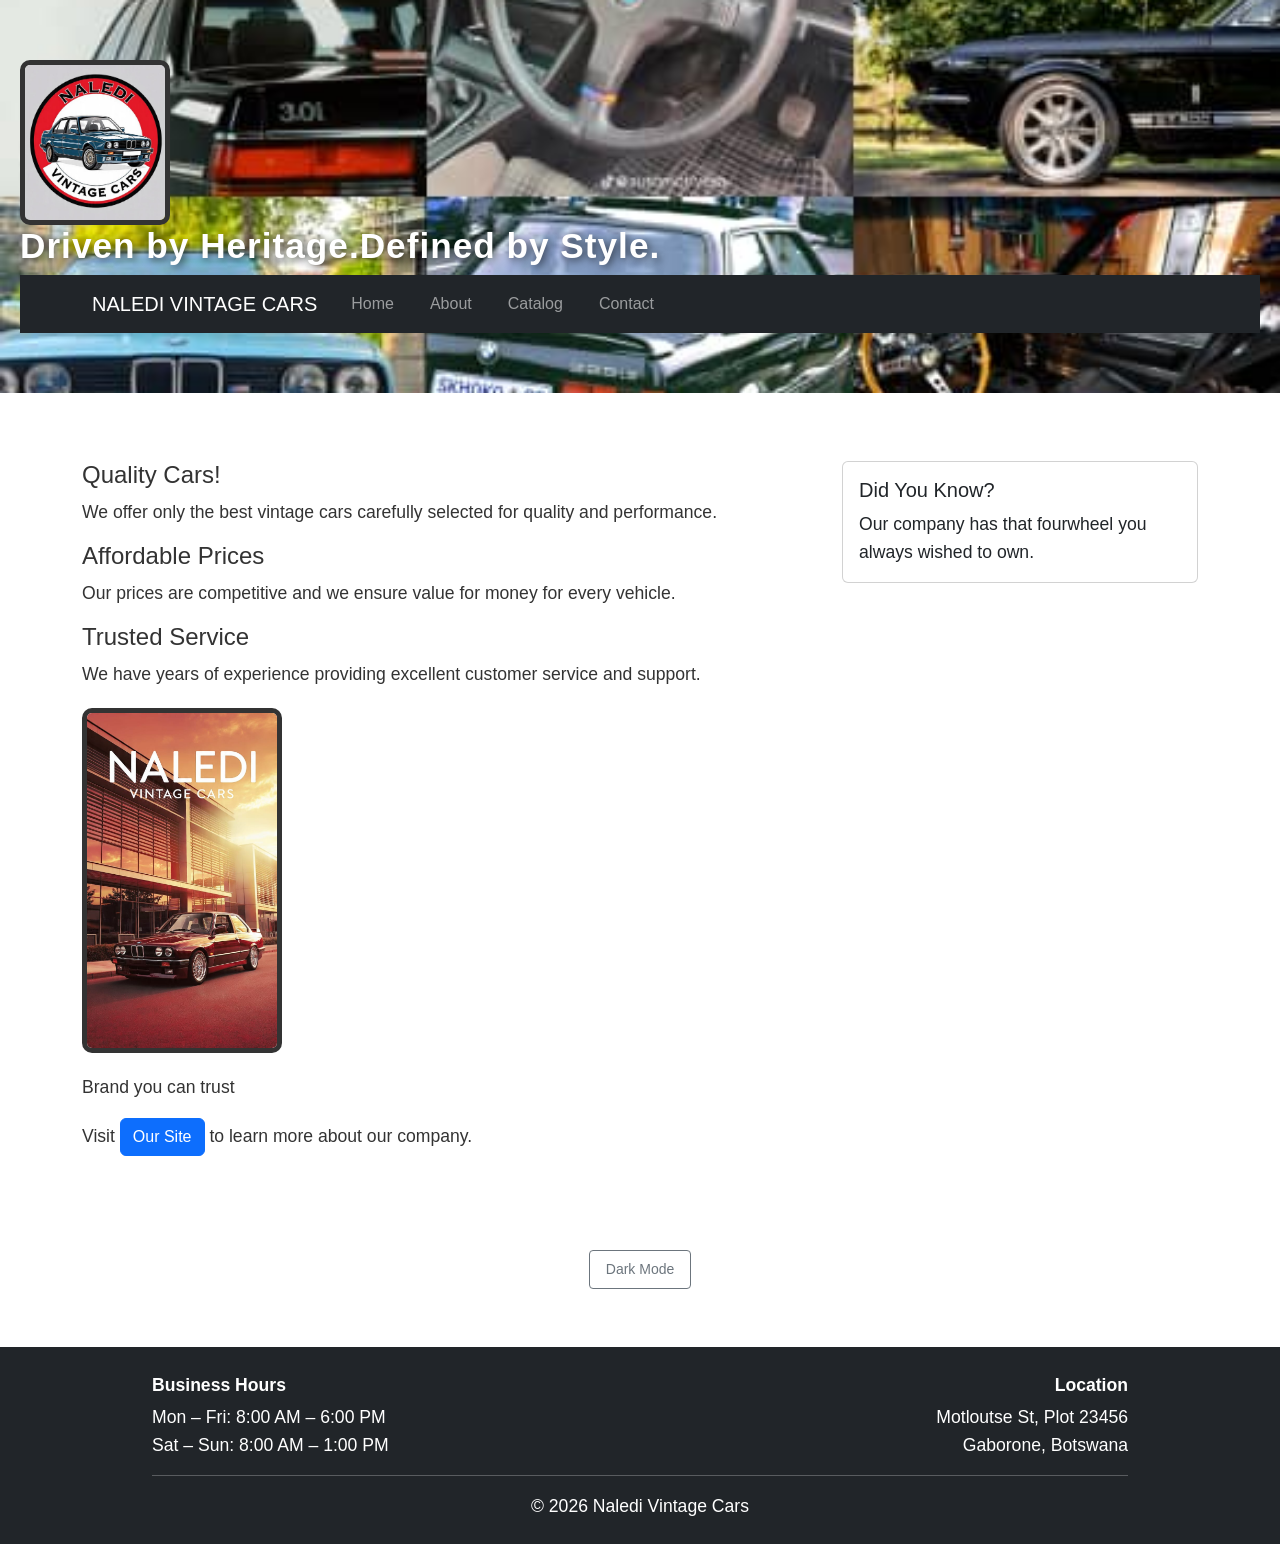
<file: index.html>
<!DOCTYPE html> 

<html lang="en"> 

<head> 

    <meta charset="UTF-8"> 

    <meta name="viewport" content="width=device-width, initial-scale=1.0"> 

    <title>Naledi Vintage Cars</title> 

    <!-- Bootstrap CSS --> 

   <link href="https://cdn.jsdelivr.net/npm/bootstrap@5.3.0/dist/css/bootstrap.min.css" rel="stylesheet"> 

    <link rel="stylesheet" href="styles.css"> 
    
</head> 

<body> 

<header class="site-header"> 
         
    <h1 id="NALEDI VINTAGE CARS"></h1>  <!-- REPLACE your old <h1>Your Full Name</h1> with this --> 
    
     <div class="d-flex justify-content-between"> 
    <img src="logo.jpg" alt="NALEDI VINTAGE CARS" width="150"> 
     </div>
    
     <div class="d-flex justify-content-between">  
    <h2 class="hero-tagline">Driven by Heritage.Defined by Style.</h2>
   </div>
    
    <nav class="navbar navbar-expand-lg navbar-dark bg-dark"> 

        <div class="container"> 

            <a class="navbar-brand" href="index.html">NALEDI VINTAGE CARS</a> 

            <button class="navbar-toggler" type="button" data-bs-toggle="collapse" data-bs-target="#navbarNav"> 

                <span class="navbar-toggler-icon"></span> 

            </button> 

            <div class="collapse navbar-collapse" id="navbarNav"> 

                <ul class="navbar-nav"> 

                    <li class="nav-item"> 

                        <a class="nav-link" href="index.html">Home</a> 

                    </li> 

                    <li class="nav-item"> 

                        <a class="nav-link" href="about.html">About</a> 

                    </li> 
                     <li class="nav-item"> 

                        <a class="nav-link" href="catalog.html">Catalog</a> 

                    </li> 


                    <li class="nav-item"> 

                        <a class="nav-link" href="contact.html">Contact</a> 

                    </li> 

                </ul> 

            </div> 

        </div> 

    </nav> 

</header>   

 <main class="container my-5"> 

    <div class="row"> 

        <div class="col-md-8"> 

            <h4>Quality Cars!</h4>
            <p>We offer only the best vintage cars carefully selected for quality and performance.</p>
        
           <h4>Affordable Prices</h4>
           <p>Our prices are competitive and we ensure value for money for every vehicle.</p>
        
           <h4>Trusted Service</h4>
           <p>We have years of experience providing excellent customer service and support.</p>

           <img src="ourcompany.jpg"  width="200" height="100" alt="Brand you can trust"> <p>Brand you can trust</p>

            <p class="mt-3">Visit <a href="https://oursite.com" class="btn btn-primary">Our Site</a> to learn more about our company.</p> 

        </div> 

        <div class="col-md-4"> 

            <div class="card"> 

                <div class="card-body"> 

                    <h5 class="card-title">Did You Know?</h5> 

                    <p class="card-text">Our company has that fourwheel you always wished to own.</p> 

                </div> 

            </div> 

        </div> 

    </div> 

</main> 

<div class="container text-center my-4">
        <button id="theme-toggle" class="btn btn-outline-secondary btn-sm">Dark Mode</button>
    </div>

    <!-- Footer -->
    <footer class="bg-dark text-white p-4 mt-5">
        <div class="container" style="max-width: 1000px;">
            <div class="row text-center text-md-start">
                <div class="col-md-6 mb-3 mb-md-0">
                    <p class="mb-1"><strong>Business Hours</strong></p>
                    <p class="mb-0">Mon – Fri: 8:00 AM – 6:00 PM</p>
                    <p class="mb-0">Sat – Sun: 8:00 AM – 1:00 PM</p>
                </div>
                <div class="col-md-6 text-md-end">
                    <p class="mb-1"><strong>Location</strong></p>
                    <p class="mb-0">Motloutse St, Plot 23456</p>
                    <p class="mb-0">Gaborone, Botswana</p>
                </div>
            </div>
            <hr class="bg-light">
            <p class="text-center mb-0">© 2026 Naledi Vintage Cars</p>
        </div>
    </footer>  

     <button id="back-to-top" title="Go to top">&#8593;</button>
    
 <!-- Bootstrap JS and dependencies --> 

<script src="https://cdn.jsdelivr.net/npm/@popperjs/core@2.11.6/dist/umd/popper.min.js"></script> 

<script src="https://cdn.jsdelivr.net/npm/bootstrap@5.3.0/dist/js/bootstrap.min.js"></script> 

    <script src="script.js"></script> 
    
</body> 

</html>
</file>
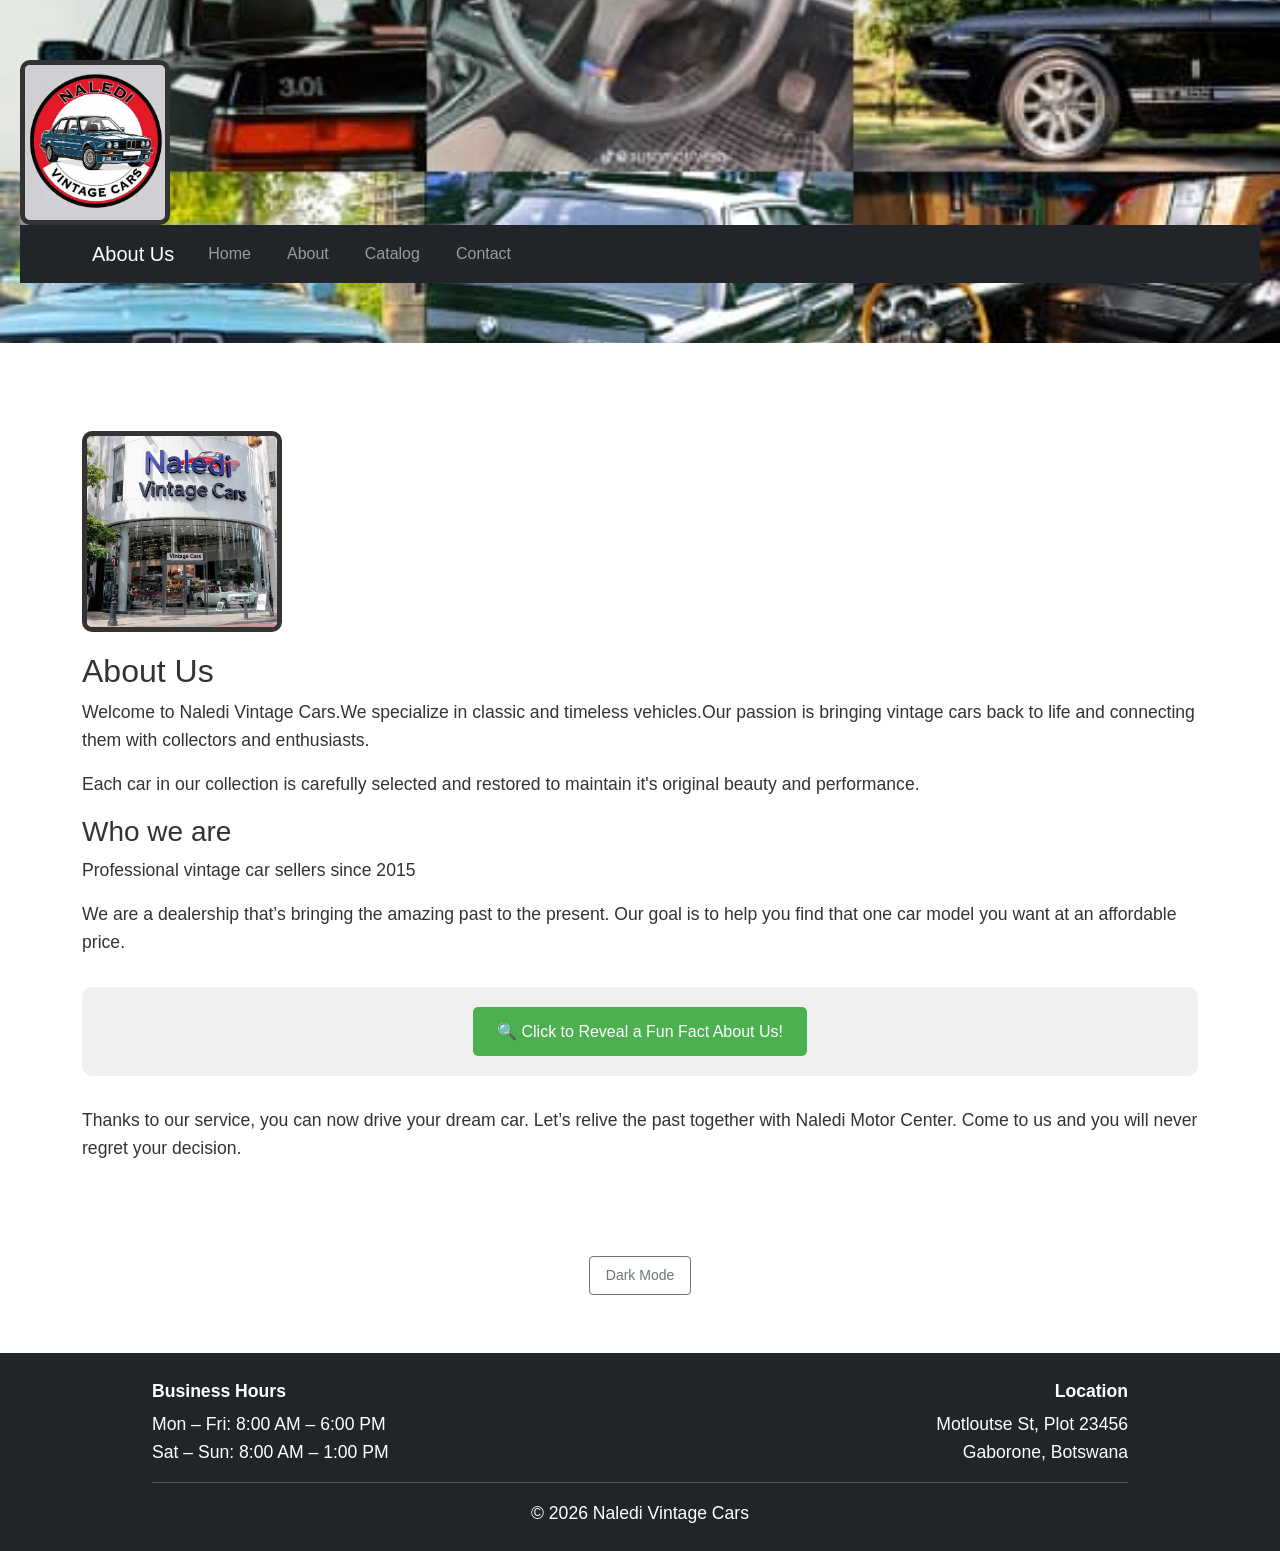
<file: about.html>
<!DOCTYPE html> 

<html lang="en"> 

<head> 

    <meta charset="UTF-8"> 

    <meta name="viewport" content="width=device-width, initial-scale=1.0"> 

    <title>About Us</title> 

    <!-- Bootstrap CSS --> 

<link href="https://cdn.jsdelivr.net/npm/bootstrap@5.3.0/dist/css/bootstrap.min.css" rel="stylesheet"> 

    <link rel="stylesheet" href="styles.css"> 

</head> 

<body> 

    <header class="site-header"> 
        
      <div class="d-flex justify-content-between"> 
    <img src="logo.jpg" alt="NALEDI VINTAGE CARS" width="150"> 
     </div>
        
      <nav class="navbar navbar-expand-lg navbar-dark bg-dark"> 

        <div class="container"> 

            <a class="navbar-brand" href="about.html">About Us</a> 

            <button class="navbar-toggler" type="button" data-bs-toggle="collapse" data-bs-target="#navbarNav"> 

                <span class="navbar-toggler-icon"></span> 

            </button> 

            <div class="collapse navbar-collapse" id="navbarNav"> 

                <ul class="navbar-nav"> 

                    <li class="nav-item"> 

                        <a class="nav-link" href="index.html">Home</a> 

                    </li> 

                    <li class="nav-item"> 

                        <a class="nav-link" href="about.html">About</a> 

                    </li>

                     <li class="nav-item"> 

                        <a class="nav-link" href="catalog.html">Catalog</a> 

                    </li> 

                    <li class="nav-item"> 

                        <a class="nav-link" href="contact.html">Contact</a> 

                    </li> 

                </ul> 

            </div> 

        </div> 

    </nav> 

</header> 

   <main class="container my-5"> 
       
    <div class="col-md-5">
        <img src="showroom.jpg" alt="Naledi Vintage Cars" width="200"> 
    </div>
       
    <h2>About Us</h2> 
        <p>Welcome to Naledi Vintage Cars.We specialize in classic and timeless vehicles.Our passion is bringing vintage cars back to life
        and connecting them with collectors and enthusiasts.</p> 
        <p>Each car in our collection is carefully selected and restored to maintain it's original beauty and performance.</p>
       
    <h3>Who we are</h3>
        <p>Professional vintage car sellers since 2015</p>
        <p>
            We are a dealership that’s bringing the amazing past to the present.
            Our goal is to help you find that one car model you want at an affordable price.
        </p>

   </div>

       <div class="fun-fact-container"> 

        <button id="reveal-fact">&#128269; Click to Reveal a Fun Fact About Us!</button> 

        <p id="fun-fact" class="hidden-fact">&#127918; We can bring that ride you dream of to you!From 60s Mustangs to 80s classics, every car here has a story
        and we're here to help you start the next chapter.</p> 

    </div> 
       <p>
            Thanks to our service, you can now drive your dream car.
            Let’s relive the past together with Naledi Motor Center.
            Come to us and you will never regret your decision.
        </p>
    </main> 

   <div class="container text-center my-4">
        <button id="theme-toggle" class="btn btn-outline-secondary btn-sm">Dark Mode</button>
    </div>

    <!-- Footer -->
    <footer class="bg-dark text-white p-4 mt-5">
        <div class="container" style="max-width: 1000px;">
            <div class="row text-center text-md-start">
                <div class="col-md-6 mb-3 mb-md-0">
                    <p class="mb-1"><strong>Business Hours</strong></p>
                    <p class="mb-0">Mon – Fri: 8:00 AM – 6:00 PM</p>
                    <p class="mb-0">Sat – Sun: 8:00 AM – 1:00 PM</p>
                </div>
                <div class="col-md-6 text-md-end">
                    <p class="mb-1"><strong>Location</strong></p>
                    <p class="mb-0">Motloutse St, Plot 23456</p>
                    <p class="mb-0">Gaborone, Botswana</p>
                </div>
            </div>
            <hr class="bg-light">
            <p class="text-center mb-0">© 2026 Naledi Vintage Cars</p>
        </div>
    </footer>

    </footer> 
    <!-- Bootstrap JS and dependencies --> 

<script src="https://cdn.jsdelivr.net/npm/@popperjs/core@2.11.6/dist/umd/popper.min.js"></script> 

<script src="https://cdn.jsdelivr.net/npm/bootstrap@5.3.0/dist/js/bootstrap.min.js"></script> 

<script src="script.js"></script>

<script>
  const btn = document.getElementById("reveal-fact");
  const fact = document.getElementById("fun-fact");

  btn.addEventListener("click", function() {
    fact.classList.toggle("hidden-fact");
  });
</script>
    
</body> 

</html>
</file>
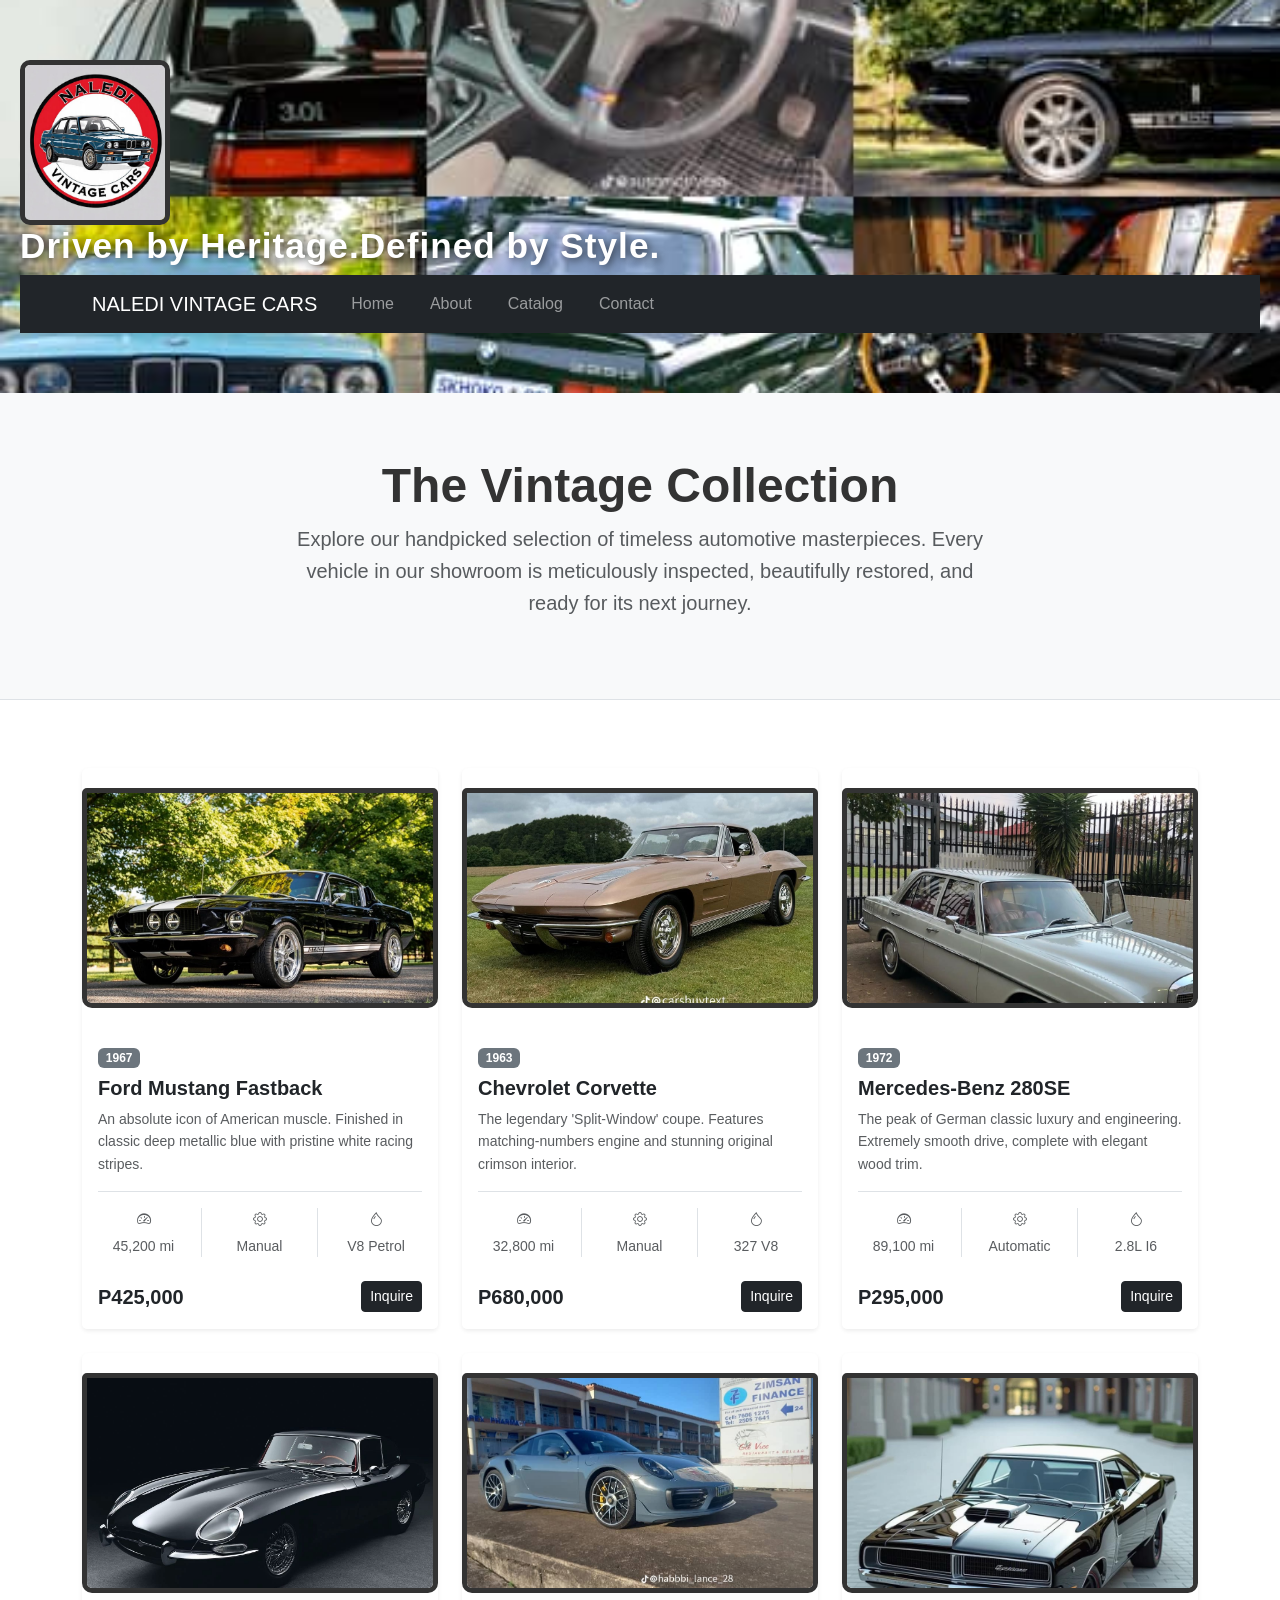
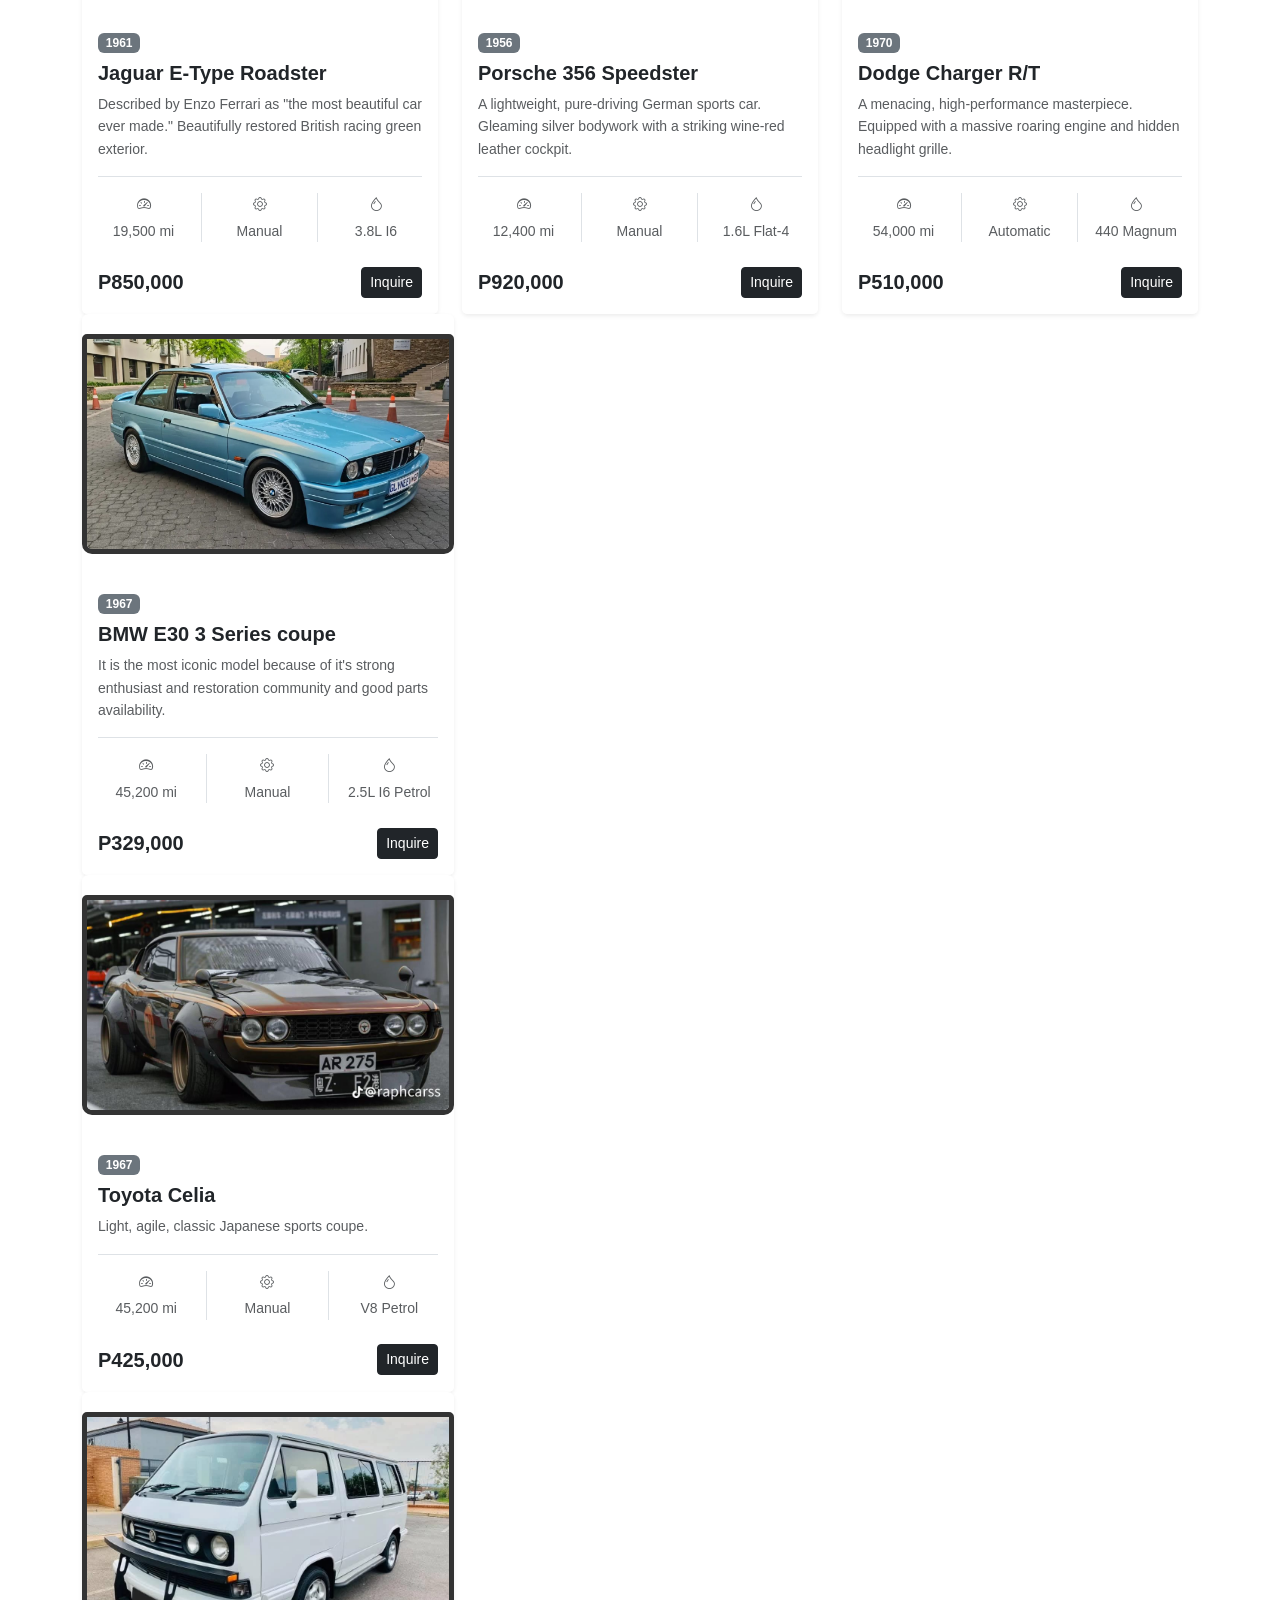
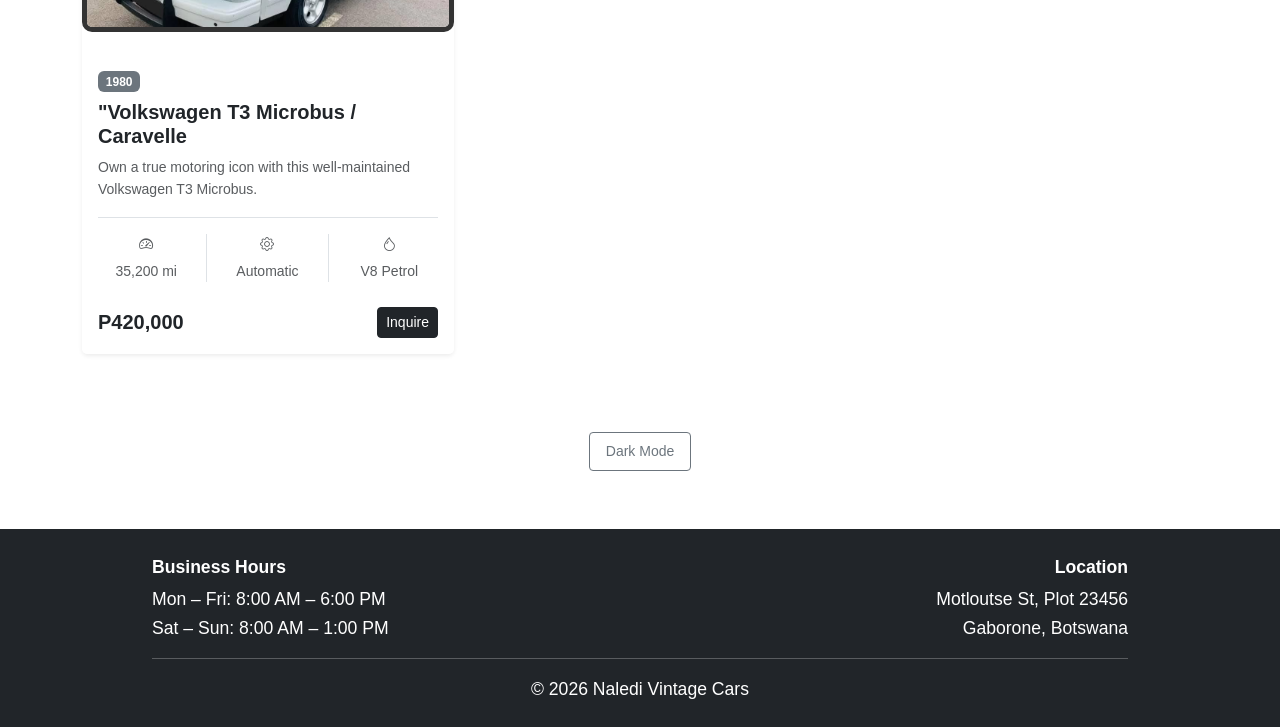
<file: catalog.html>
<!DOCTYPE html>
<html lang="en">
<head>
    <meta charset="UTF-8">
    <meta name="viewport" content="width=device-width, initial-scale=1.0">
    <title>Our Collection - Naledi Vintage Cars</title>
    <!-- Bootstrap CSS -->
    <link href="https://cdn.jsdelivr.net/npm/bootstrap@5.3.0/dist/css/bootstrap.min.css" rel="stylesheet">
    <!-- Bootstrap Icons -->
    <link rel="stylesheet" href="https://cdn.jsdelivr.net/npm/bootstrap-icons@1.11.3/font/bootstrap-icons.min.css">
    <link rel="stylesheet" href="styles.css">
</head>
<body>

 <header class="site-header"> 
         
    <h1 id="NALEDI VINTAGE CARS"></h1>  <!-- REPLACE your old <h1>Your Full Name</h1> with this --> 
    
     <div class="d-flex justify-content-between"> 
    <img src="logo.jpg" alt="NALEDI VINTAGE CARS" width="150"> 
     </div>
    
     <div class="d-flex justify-content-between">  
    <h2 class="hero-tagline">Driven by Heritage.Defined by Style.</h2>
   </div>
    
    <nav class="navbar navbar-expand-lg navbar-dark bg-dark"> 

        <div class="container"> 

            <a class="navbar-brand" href="index.html">NALEDI VINTAGE CARS</a> 

            <button class="navbar-toggler" type="button" data-bs-toggle="collapse" data-bs-target="#navbarNav"> 

                <span class="navbar-toggler-icon"></span> 

            </button> 

            <div class="collapse navbar-collapse" id="navbarNav"> 

                <ul class="navbar-nav"> 

                    <li class="nav-item"> 

                        <a class="nav-link" href="index.html">Home</a> 

                    </li> 

                    <li class="nav-item"> 

                        <a class="nav-link" href="about.html">About</a> 

                    </li> 
                     <li class="nav-item"> 

                        <a class="nav-link" href="catalog.html">Catalog</a> 

                    </li> 


                    <li class="nav-item"> 

                        <a class="nav-link" href="contact.html">Contact</a> 

                    </li> 

                </ul> 

            </div> 

        </div> 

    </nav> 

</header>   

    <!-- Catalog Hero Section -->
    <section class="bg-light py-5 text-center border-bottom">
        <div class="container py-3">
            <h1 class="display-5 fw-bold">The Vintage Collection</h1>
            <p class="lead text-muted mx-auto" style="max-width: 700px;">
                Explore our handpicked selection of timeless automotive masterpieces. Every vehicle in our showroom is meticulously inspected, beautifully restored, and ready for its next journey.
            </p>
        </div>
    </section>

    <!-- Catalog Grid -->
    <main class="container my-5">
        <div class="row g-4">
            
            <!-- Car Card 1 -->
            <div class="col-md-4">
                <div class="card h-100 shadow-sm border-0">
                    <img src="mustang.jpg" class="card-img-top" alt="1967 Ford Mustang Fastback" style="height: 220px; object-fit: cover; background-color: #eaeaea;">
                    <div class="card-body">
                        <span class="badge bg-secondary mb-2">1967</span>
                        <h5 class="card-title fw-bold">Ford Mustang Fastback</h5>
                        <p class="card-text text-muted small">An absolute icon of American muscle. Finished in classic deep metallic blue with pristine white racing stripes.</p>
                        
                        <div class="border-top pt-3 mt-3">
                            <div class="row text-center text-muted small">
                                <div class="col-4 border-end">
                                    <i class="bi bi-speedometer2"></i>
                                    <div class="mt-1">45,200 mi</div>
                                </div>
                                <div class="col-4 border-end">
                                    <i class="bi bi-gear"></i>
                                    <div class="mt-1">Manual</div>
                                </div>
                                <div class="col-4">
                                    <i class="bi bi-droplet"></i>
                                    <div class="mt-1">V8 Petrol</div>
                                </div>
                            </div>
                        </div>
                    </div>
                    <div class="card-footer bg-white border-0 d-flex justify-content-between align-items-center pb-3">
                        <span class="fs-5 fw-bold text-dark">P425,000</span>
                        <a href="contact.html" class="btn btn-dark btn-sm">Inquire</a>
                    </div>
                </div>
            </div>

            <!-- Car Card 2 -->
            <div class="col-md-4">
                <div class="card h-100 shadow-sm border-0">
                    <img src="corvette.jpg" class="card-img-top" alt="1963 Chevrolet Corvette Split-Window" style="height: 220px; object-fit: cover; background-color: #eaeaea;">
                    <div class="card-body">
                        <span class="badge bg-secondary mb-2">1963</span>
                        <h5 class="card-title fw-bold">Chevrolet Corvette</h5>
                        <p class="card-text text-muted small">The legendary 'Split-Window' coupe. Features matching-numbers engine and stunning original crimson interior.</p>
                        
                        <div class="border-top pt-3 mt-3">
                            <div class="row text-center text-muted small">
                                <div class="col-4 border-end">
                                    <i class="bi bi-speedometer2"></i>
                                    <div class="mt-1">32,800 mi</div>
                                </div>
                                <div class="col-4 border-end">
                                    <i class="bi bi-gear"></i>
                                    <div class="mt-1">Manual</div>
                                </div>
                                <div class="col-4">
                                    <i class="bi bi-droplet"></i>
                                    <div class="mt-1">327 V8</div>
                                </div>
                            </div>
                        </div>
                    </div>
                    <div class="card-footer bg-white border-0 d-flex justify-content-between align-items-center pb-3">
                        <span class="fs-5 fw-bold text-dark">P680,000</span>
                        <a href="contact.html" class="btn btn-dark btn-sm">Inquire</a>
                    </div>
                </div>
            </div>

            <!-- Car Card 3 -->
            <div class="col-md-4">
                <div class="card h-100 shadow-sm border-0">
                    <img src="mercedes.jpg" class="card-img-top" alt="1972 Mercedes-Benz 280SE" style="height: 220px; object-fit: cover; background-color: #eaeaea;">
                    <div class="card-body">
                        <span class="badge bg-secondary mb-2">1972</span>
                        <h5 class="card-title fw-bold">Mercedes-Benz 280SE</h5>
                        <p class="card-text text-muted small">The peak of German classic luxury and engineering. Extremely smooth drive, complete with elegant wood trim.</p>
                        
                        <div class="border-top pt-3 mt-3">
                            <div class="row text-center text-muted small">
                                <div class="col-4 border-end">
                                    <i class="bi bi-speedometer2"></i>
                                    <div class="mt-1">89,100 mi</div>
                                </div>
                                <div class="col-4 border-end">
                                    <i class="bi bi-gear"></i>
                                    <div class="mt-1">Automatic</div>
                                </div>
                                <div class="col-4">
                                    <i class="bi bi-droplet"></i>
                                    <div class="mt-1">2.8L I6</div>
                                </div>
                            </div>
                        </div>
                    </div>
                    <div class="card-footer bg-white border-0 d-flex justify-content-between align-items-center pb-3">
                        <span class="fs-5 fw-bold text-dark">P295,000</span>
                        <a href="contact.html" class="btn btn-dark btn-sm">Inquire</a>
                    </div>
                </div>
            </div>

            <!-- Car Card 4 -->
            <div class="col-md-4">
                <div class="card h-100 shadow-sm border-0">
                    <img src="jaguar.jpg" class="card-img-top" alt="1961 Jaguar E-Type Series 1" style="height: 220px; object-fit: cover; background-color: #eaeaea;">
                    <div class="card-body">
                        <span class="badge bg-secondary mb-2">1961</span>
                        <h5 class="card-title fw-bold">Jaguar E-Type Roadster</h5>
                        <p class="card-text text-muted small">Described by Enzo Ferrari as "the most beautiful car ever made." Beautifully restored British racing green exterior.</p>
                        
                        <div class="border-top pt-3 mt-3">
                            <div class="row text-center text-muted small">
                                <div class="col-4 border-end">
                                    <i class="bi bi-speedometer2"></i>
                                    <div class="mt-1">19,500 mi</div>
                                </div>
                                <div class="col-4 border-end">
                                    <i class="bi bi-gear"></i>
                                    <div class="mt-1">Manual</div>
                                </div>
                                <div class="col-4">
                                    <i class="bi bi-droplet"></i>
                                    <div class="mt-1">3.8L I6</div>
                                </div>
                            </div>
                        </div>
                    </div>
                    <div class="card-footer bg-white border-0 d-flex justify-content-between align-items-center pb-3">
                        <span class="fs-5 fw-bold text-dark">P850,000</span>
                        <a href="contact.html" class="btn btn-dark btn-sm">Inquire</a>
                    </div>
                </div>
            </div>

            <!-- Car Card 5 -->
            <div class="col-md-4">
                <div class="card h-100 shadow-sm border-0">
                    <img src="porsche.jpg" class="card-img-top" alt="1956 Porsche 356 Speedster" style="height: 220px; object-fit: cover; background-color: #eaeaea;">
                    <div class="card-body">
                        <span class="badge bg-secondary mb-2">1956</span>
                        <h5 class="card-title fw-bold">Porsche 356 Speedster</h5>
                        <p class="card-text text-muted small">A lightweight, pure-driving German sports car. Gleaming silver bodywork with a striking wine-red leather cockpit.</p>
                        
                        <div class="border-top pt-3 mt-3">
                            <div class="row text-center text-muted small">
                                <div class="col-4 border-end">
                                    <i class="bi bi-speedometer2"></i>
                                    <div class="mt-1">12,400 mi</div>
                                </div>
                                <div class="col-4 border-end">
                                    <i class="bi bi-gear"></i>
                                    <div class="mt-1">Manual</div>
                                </div>
                                <div class="col-4">
                                    <i class="bi bi-droplet"></i>
                                    <div class="mt-1">1.6L Flat-4</div>
                                </div>
                            </div>
                        </div>
                    </div>
                    <div class="card-footer bg-white border-0 d-flex justify-content-between align-items-center pb-3">
                        <span class="fs-5 fw-bold text-dark">P920,000</span>
                        <a href="contact.html" class="btn btn-dark btn-sm">Inquire</a>
                    </div>
                </div>
            </div>

            <!-- Car Card 6 -->
            <div class="col-md-4">
                <div class="card h-100 shadow-sm border-0">
                    <img src="charger.jpg" class="card-img-top" alt="1970 Dodge Charger R/T" style="height: 220px; object-fit: cover; background-color: #eaeaea;">
                    <div class="card-body">
                        <span class="badge bg-secondary mb-2">1970</span>
                        <h5 class="card-title fw-bold">Dodge Charger R/T</h5>
                        <p class="card-text text-muted small">A menacing, high-performance masterpiece. Equipped with a massive roaring engine and hidden headlight grille.</p>
                        
                        <div class="border-top pt-3 mt-3">
                            <div class="row text-center text-muted small">
                                <div class="col-4 border-end">
                                    <i class="bi bi-speedometer2"></i>
                                    <div class="mt-1">54,000 mi</div>
                                </div>
                                <div class="col-4 border-end">
                                    <i class="bi bi-gear"></i>
                                    <div class="mt-1">Automatic</div>
                                </div>
                                <div class="col-4">
                                    <i class="bi bi-droplet"></i>
                                    <div class="mt-1">440 Magnum</div>
                                </div>
                            </div>
                        </div>
                    </div>
                    <div class="card-footer bg-white border-0 d-flex justify-content-between align-items-center pb-3">
                        <span class="fs-5 fw-bold text-dark">P510,000</span>
                        <a href="contact.html" class="btn btn-dark btn-sm">Inquire</a>
                    </div>
                </div>
            </div>

        </div>

         <!-- Car Card 7 -->
            <div class="col-md-4">
                <div class="card h-100 shadow-sm border-0">
                    <img src="bmwe30.jpg" class="card-img-top" alt="1980s BMW E30 3 Series coupe" style="height: 220px; object-fit: cover; background-color: #eaeaea;">
                    <div class="card-body">
                        <span class="badge bg-secondary mb-2">1967</span>
                        <h5 class="card-title fw-bold">BMW E30 3 Series coupe</h5>
                        <p class="card-text text-muted small">It is the most iconic model because of it's strong enthusiast and restoration community and good parts availability.</p>
                        
                        <div class="border-top pt-3 mt-3">
                            <div class="row text-center text-muted small">
                                <div class="col-4 border-end">
                                    <i class="bi bi-speedometer2"></i>
                                    <div class="mt-1">45,200 mi</div>
                                </div>
                                <div class="col-4 border-end">
                                    <i class="bi bi-gear"></i>
                                    <div class="mt-1">Manual</div>
                                </div>
                                <div class="col-4">
                                    <i class="bi bi-droplet"></i>
                                    <div class="mt-1">2.5L I6 Petrol</div>
                                </div>
                            </div>
                        </div>
                    </div>
                    <div class="card-footer bg-white border-0 d-flex justify-content-between align-items-center pb-3">
                        <span class="fs-5 fw-bold text-dark">P329,000</span>
                        <a href="contact.html" class="btn btn-dark btn-sm">Inquire</a>
                    </div>
                </div>
            </div>

         <!-- Car Card 8 -->
            <div class="col-md-4">
                <div class="card h-100 shadow-sm border-0">
                    <img src="celia.jpg" class="card-img-top" alt="1970s Toyota Celia" style="height: 220px; object-fit: cover; background-color: #eaeaea;">
                    <div class="card-body">
                        <span class="badge bg-secondary mb-2">1967</span>
                        <h5 class="card-title fw-bold">Toyota Celia</h5>
                        <p class="card-text text-muted small">Light, agile, classic Japanese sports coupe.</p>
                        
                        <div class="border-top pt-3 mt-3">
                            <div class="row text-center text-muted small">
                                <div class="col-4 border-end">
                                    <i class="bi bi-speedometer2"></i>
                                    <div class="mt-1">45,200 mi</div>
                                </div>
                                <div class="col-4 border-end">
                                    <i class="bi bi-gear"></i>
                                    <div class="mt-1">Manual</div>
                                </div>
                                <div class="col-4">
                                    <i class="bi bi-droplet"></i>
                                    <div class="mt-1">V8 Petrol</div>
                                </div>
                            </div>
                        </div>
                    </div>
                    <div class="card-footer bg-white border-0 d-flex justify-content-between align-items-center pb-3">
                        <span class="fs-5 fw-bold text-dark">P425,000</span>
                        <a href="contact.html" class="btn btn-dark btn-sm">Inquire</a>
                    </div>
                </div>
            </div>

         <!-- Car Card 1 -->
            <div class="col-md-4">
                <div class="card h-100 shadow-sm border-0">
                    <img src="caravelle.jpg" class="card-img-top" alt="Volkswagen T3 Microbus / Caravelle" style="height: 220px; object-fit: cover; background-color: #eaeaea;">
                    <div class="card-body">
                        <span class="badge bg-secondary mb-2">1980</span>
                        <h5 class="card-title fw-bold">"Volkswagen T3 Microbus / Caravelle</h5>
                        <p class="card-text text-muted small">Own a true motoring icon with this well-maintained Volkswagen T3 Microbus.</p>
                        
                        <div class="border-top pt-3 mt-3">
                            <div class="row text-center text-muted small">
                                <div class="col-4 border-end">
                                    <i class="bi bi-speedometer2"></i>
                                    <div class="mt-1">35,200 mi</div>
                                </div>
                                <div class="col-4 border-end">
                                    <i class="bi bi-gear"></i>
                                    <div class="mt-1">Automatic</div>
                                </div>
                                <div class="col-4">
                                    <i class="bi bi-droplet"></i>
                                    <div class="mt-1">V8 Petrol</div>
                                </div>
                            </div>
                        </div>
                    </div>
                    <div class="card-footer bg-white border-0 d-flex justify-content-between align-items-center pb-3">
                        <span class="fs-5 fw-bold text-dark">P420,000</span>
                        <a href="contact.html" class="btn btn-dark btn-sm">Inquire</a>
                    </div>
                </div>
            </div>


    </main>

    <!-- Theme Toggle Area -->
    <div class="container text-center my-4">
        <button id="theme-toggle" class="btn btn-outline-secondary btn-sm">Dark Mode</button>
    </div>

    <!-- Footer -->
    <footer class="bg-dark text-white p-4 mt-5">
        <div class="container" style="max-width: 1000px;">
            <div class="row text-center text-md-start">
                <div class="col-md-6 mb-3 mb-md-0">
                    <p class="mb-1"><strong>Business Hours</strong></p>
                    <p class="mb-0">Mon – Fri: 8:00 AM – 6:00 PM</p>
                    <p class="mb-0">Sat – Sun: 8:00 AM – 1:00 PM</p>
                </div>
                <div class="col-md-6 text-md-end">
                    <p class="mb-1"><strong>Location</strong></p>
                    <p class="mb-0">Motloutse St, Plot 23456</p>
                    <p class="mb-0">Gaborone, Botswana</p>
                </div>
            </div>
            <hr class="bg-light">
            <p class="text-center mb-0">© 2026 Naledi Vintage Cars</p>
        </div>
    </footer>

    <!-- Bootstrap JS and dependencies -->
    <script src="https://cdn.jsdelivr.net/npm/@popperjs/core@2.11.6/dist/umd/popper.min.js"></script>
    <script src="https://cdn.jsdelivr.net/npm/bootstrap@5.3.0/dist/js/bootstrap.min.js"></script>
    <script src="script.js"></script>
</body>
</html>
</file>
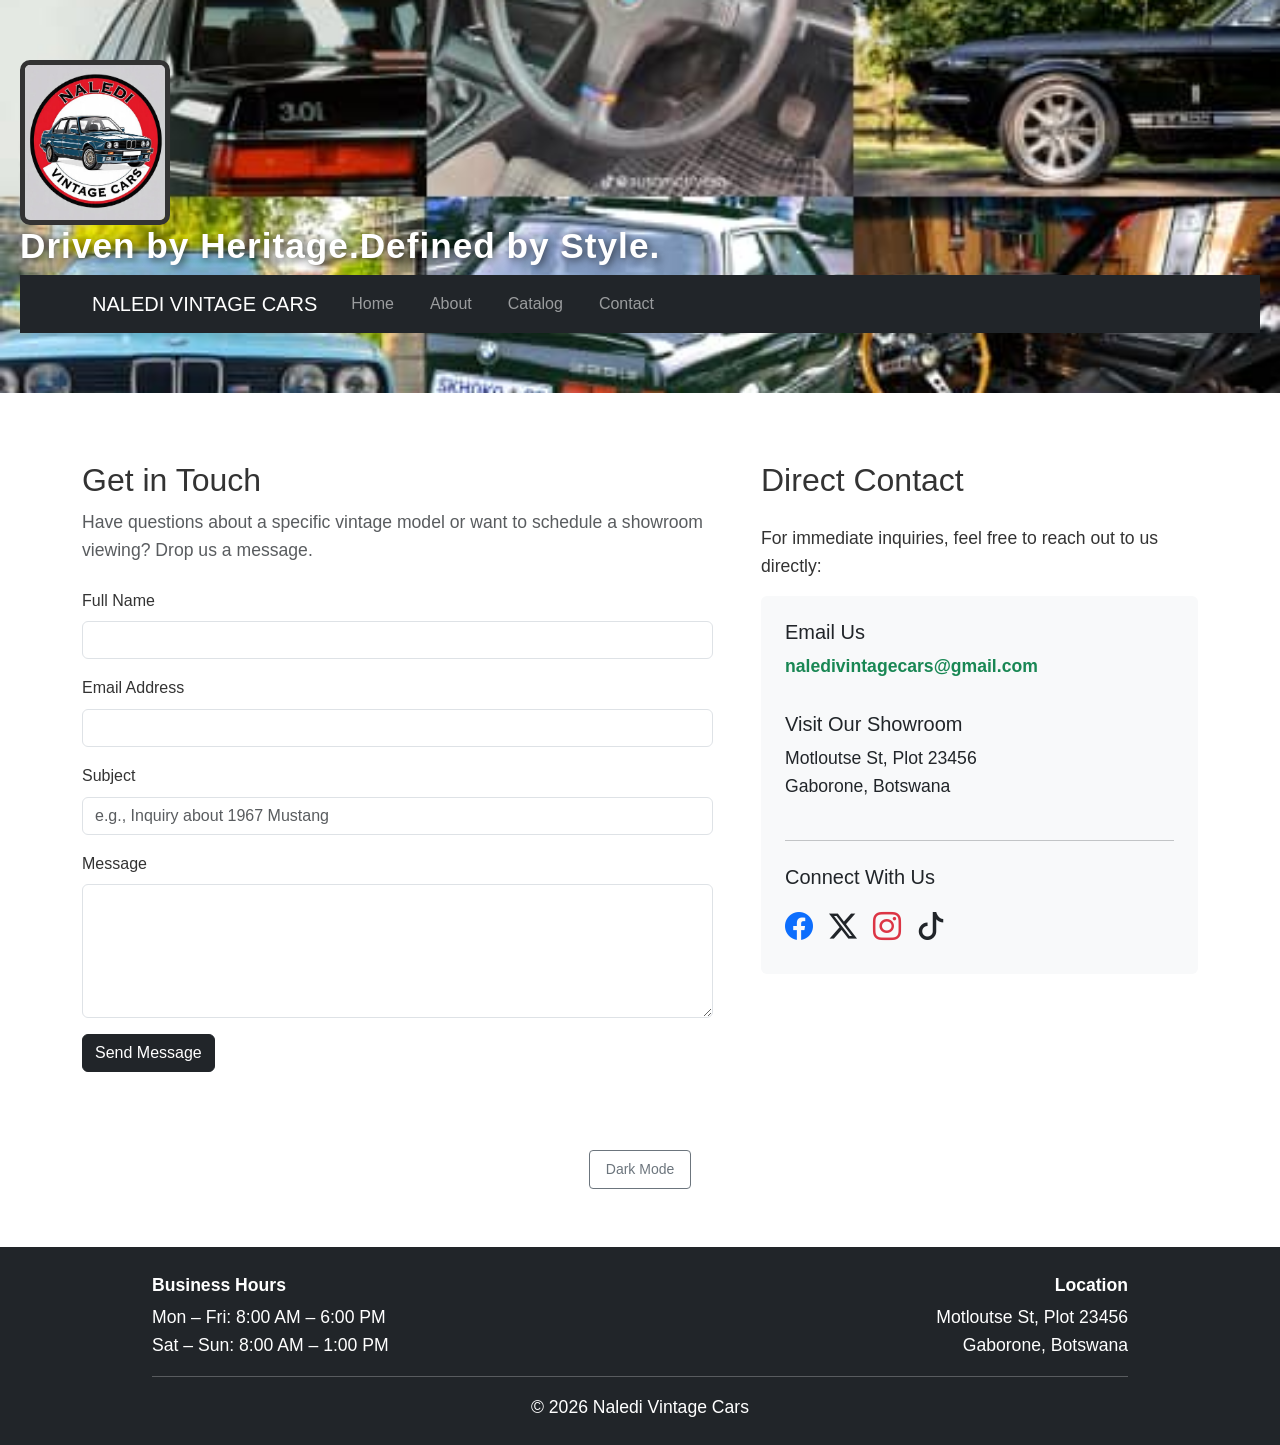
<file: contact.html>
<!DOCTYPE html>
<html lang="en">
<head>
    <meta charset="UTF-8">
    <meta name="viewport" content="width=device-width, initial-scale=1.0">
    <title>Contact Us - Naledi Vintage Cars</title>
    
    <link href="https://cdn.jsdelivr.net/npm/bootstrap@5.3.0/dist/css/bootstrap.min.css" rel="stylesheet">
    
    <link rel="stylesheet" href="https://cdn.jsdelivr.net/npm/bootstrap-icons@1.11.3/font/bootstrap-icons.min.css">
    <link rel="stylesheet" href="styles.css">
</head>
<body>

   <header class="site-header"> 
         
    <h1 id="NALEDI VINTAGE CARS"></h1>  <!-- REPLACE your old <h1>Your Full Name</h1> with this --> 
    
     <div class="d-flex justify-content-between"> 
    <img src="logo.jpg" alt="NALEDI VINTAGE CARS" width="150"> 
     </div>
    
     <div class="d-flex justify-content-between">  
    <h2 class="hero-tagline">Driven by Heritage.Defined by Style.</h2>
   </div>
    
    <nav class="navbar navbar-expand-lg navbar-dark bg-dark"> 

        <div class="container"> 

            <a class="navbar-brand" href="index.html">NALEDI VINTAGE CARS</a> 

            <button class="navbar-toggler" type="button" data-bs-toggle="collapse" data-bs-target="#navbarNav"> 

                <span class="navbar-toggler-icon"></span> 

            </button> 

            <div class="collapse navbar-collapse" id="navbarNav"> 

                <ul class="navbar-nav"> 

                    <li class="nav-item"> 

                        <a class="nav-link" href="index.html">Home</a> 

                    </li> 

                    <li class="nav-item"> 

                        <a class="nav-link" href="about.html">About</a> 

                    </li> 
                     <li class="nav-item"> 

                        <a class="nav-link" href="catalog.html">Catalog</a> 

                    </li> 


                    <li class="nav-item"> 

                        <a class="nav-link" href="contact.html">Contact</a> 

                    </li> 

                </ul> 

            </div> 

        </div> 

    </nav> 

</header>   
    <main class="container my-5">
        <div class="row g-5">
            <!-- Left Side: Contact Form -->
            <div class="col-md-7">
                <h2>Get in Touch</h2>
                <p class="text-muted">Have questions about a specific vintage model or want to schedule a showroom viewing? Drop us a message.</p>
                
                <form action="#" method="GET" class="mt-4">
                    <div class="mb-3">
                        <label for="name" class="form-label">Full Name</label>
                        <input type="text" class="form-control" id="name" required>
                    </div>
                    <div class="mb-3">
                        <label for="email" class="form-label">Email Address</label>
                        <input type="email" class="form-control" id="email" required>
                    </div>
                    <div class="mb-3">
                        <label for="subject" class="form-label">Subject</label>
                        <input type="text" class="form-control" id="subject" placeholder="e.g., Inquiry about 1967 Mustang">
                    </div>
                    <div class="mb-3">
                        <label for="message" class="form-label">Message</label>
                        <textarea class="form-control" id="message" rows="5" required></textarea>
                    </div>
                    <button type="submit" class="btn btn-dark">Send Message</button>
                </form>
            </div>

            <!-- Right Side: Direct Contact & Socials -->
            <div class="col-md-5">
                <h2>Direct Contact</h2>
                <p class="mt-4">For immediate inquiries, feel free to reach out to us directly:</p>
                
                <div class="card bg-light border-0 p-4 mt-3">
                    <h5>Email Us</h5>
                    <p><a href="mailto:naledivintagecars@gmail.com" class="text-success fw-bold text-decoration-none">naledivintagecars@gmail.com</a></p>
                    
                    <h5 class="mt-3">Visit Our Showroom</h5>
                    <p class="mb-0">Motloutse St, Plot 23456</p>
                    <p>Gaborone, Botswana</p>

                    <hr class="my-4">

                    <!-- Social Media Links -->
                    <h5>Connect With Us</h5>
                    <div class="d-flex gap-3 fs-3 mt-2">
                        <a href="https://facebook.com" target="_blank" class="text-primary" title="Facebook">
                            <i class="bi bi-facebook"></i>
                        </a>
                        <a href="https://twitter.com" target="_blank" class="text-dark" title="Twitter/X">
                            <i class="bi bi-twitter-x"></i>
                        </a>
                        <a href="https://instagram.com" target="_blank" class="text-danger" title="Instagram">
                            <i class="bi bi-instagram"></i>
                        </a>
                        <a href="https://tiktok.com" target="_blank" class="text-dark" title="TikTok">
                            <i class="bi bi-tiktok"></i>
                        </a>
                    </div>
                </div>
            </div>
        </div>
    </main>

    <!-- Theme Toggle Area -->
    <div class="container text-center my-4">
        <button id="theme-toggle" class="btn btn-outline-secondary btn-sm">Dark Mode</button>
    </div>

    <!-- Footer -->
    <footer class="bg-dark text-white p-4 mt-5">
        <div class="container" style="max-width: 1000px;">
            <div class="row text-center text-md-start">
                <div class="col-md-6 mb-3 mb-md-0">
                    <p class="mb-1"><strong>Business Hours</strong></p>
                    <p class="mb-0">Mon – Fri: 8:00 AM – 6:00 PM</p>
                    <p class="mb-0">Sat – Sun: 8:00 AM – 1:00 PM</p>
                </div>
                <div class="col-md-6 text-md-end">
                    <p class="mb-1"><strong>Location</strong></p>
                    <p class="mb-0">Motloutse St, Plot 23456</p>
                    <p class="mb-0">Gaborone, Botswana</p>
                </div>
            </div>
            <hr class="bg-light">
            <p class="text-center mb-0">© 2026 Naledi Vintage Cars</p>
        </div>
    </footer>

    <!-- Bootstrap JS and dependencies -->
    <script src="https://cdn.jsdelivr.net/npm/@popperjs/core@2.11.6/dist/umd/popper.min.js"></script>
    <script src="https://cdn.jsdelivr.net/npm/bootstrap@5.3.0/dist/js/bootstrap.min.js"></script>
    <script src="script.js"></script>
</body>
</html>
</file>
<file: styles.css>
body { 

    font-family: Arial, sans-serif; 

    color: #333; 

    background-color: #ffffff; 

    margin: 0; 

    padding: 0; 

    line-height: 1.6; 
    
    transition: background-color 0.3s, color 0.3s;
} 
header { 

    background-color: #4CAF50; 

    color: white; 

    padding: 20px; 

    text-align: d-flex justify-content-between; 

} 

 

header h1 { 

    margin: 0; 

} 

 

nav a { 

    color: white; 

    text-decoration: none; 

    margin: 0 10px; 

} 

 

nav a:hover { 

    text-decoration: underline; 

} 
main { 

    padding: 20px; 

    max-width: 800px; 

    margin: 0 auto; 

} 

 

main img { 

    max-width: 100%; 

    height: auto; 

    display: block; 

    margin: 20px 0; 

} 
footer { 

    background-color: #333; 

    color: white; 

    text-align: center; 

    padding: 10px; 

    width: 100%; 

} 
p { 

    font-size: 1.1em; 

} 

 

a { 

    color: #4CAF50; 

    text-decoration: none; 

} 

 

a:hover { 

    text-decoration: underline; 

} 
img { 

    border: 5px solid #333; 

    border-radius: 10px; 

} 

main a[href^="mailto:"] { 

    color: #ff5722; 

    font-weight: bold; 

} 
body.dark-mode { 

    background-color: #333333; 

    color: #f9f9f9; 

} 

body.dark-mode nav { background-color: #222222; } 

#theme-toggle { padding: 8px 16px; cursor: pointer; margin: 10px; } 

#typing-headline { 

    min-height: 80px; 

    border-right: 3px solid #4CAF50; 

    display: inline-block; 

    animation: blink 0.75s step-end infinite; 

} 

@keyframes blink { 

    from, to { border-color: transparent; } 

    50% { border-color: #4CAF50; } 

} 

#back-to-top { 

    display: none; 

    position: fixed; 

    bottom: 20px; 

    right: 20px; 

    background-color: #4CAF50; 

    color: white; 

    width: 50px; 

    height: 50px; 

    border-radius: 50%; 

    border: none; 

    font-size: 24px; 

    cursor: pointer; 

    box-shadow: 2px 2px 10px rgba(0,0,0,0.2); 

    transition: background-color 0.3s; 

} 

#back-to-top:hover { background-color: #45a049; } 

.filter-btn { 

    padding: 8px 16px; margin: 5px; 

    border: 1px solid #4CAF50; 

    background: white; color: #4CAF50; 

    cursor: pointer; border-radius: 4px; 

} 

.filter-btn.active { background: #4CAF50; color: white; } 

.project-card { transition: all 0.3s; margin: 15px 0; padding: 15px; 

    border: 1px solid #ddd; border-radius: 8px; } 

.project-card.hidden { display: none; } 

.fun-fact-container { 

    margin: 30px 0; 

    padding: 20px; 

    background-color: #f0f0f0; 

    border-radius: 10px; 

    text-align: center; 

} 

 

#reveal-fact { 

    background-color: #4CAF50; 

    color: white; 

    border: none; 

    padding: 12px 24px; 

    font-size: 16px; 

    border-radius: 5px; 

    cursor: pointer; 

    transition: background-color 0.3s; 

} 

 

#reveal-fact:hover { 

    background-color: #45a049; 

} 

 

.hidden-fact { 

    display: none; 

    font-size: 18px; 

    margin-top: 20px; 

    padding: 15px; 

    background-color: white; 

    border-radius: 5px; 

    animation: fadeIn 0.5s; 

} 

 

.hidden-fact.show { 

    display: block; 

} 

 

@keyframes fadeIn { 

    from { opacity: 0; transform: translateY(-10px); } 

    to   { opacity: 1; transform: translateY(0); } 

} 

.hidden-fact {
    display: none;
}

.site-header {
  background-image: url('background.jpg'); /* path to your image */
  background-size: cover;       /* makes it fill the whole header */
  background-position: center;  /* centers the image */
  background-repeat: no-repeat; /* don't tile it */
  
  color: white;                 /* so text shows over the image */
  text-align: center;
  padding: 60px 20px;          /* makes header taller so you can see the image */
  min-height: 250px;
}

.hero-tagline {
  font-size: 2.2rem;        /* make it bigger */
  font-weight: 700;         /* bold */
  color: white;
  text-shadow: 2px 2px 8px rgba(0,0,0,0.7); /* gives it contrast */
  letter-spacing: 1px;
}
</file>
